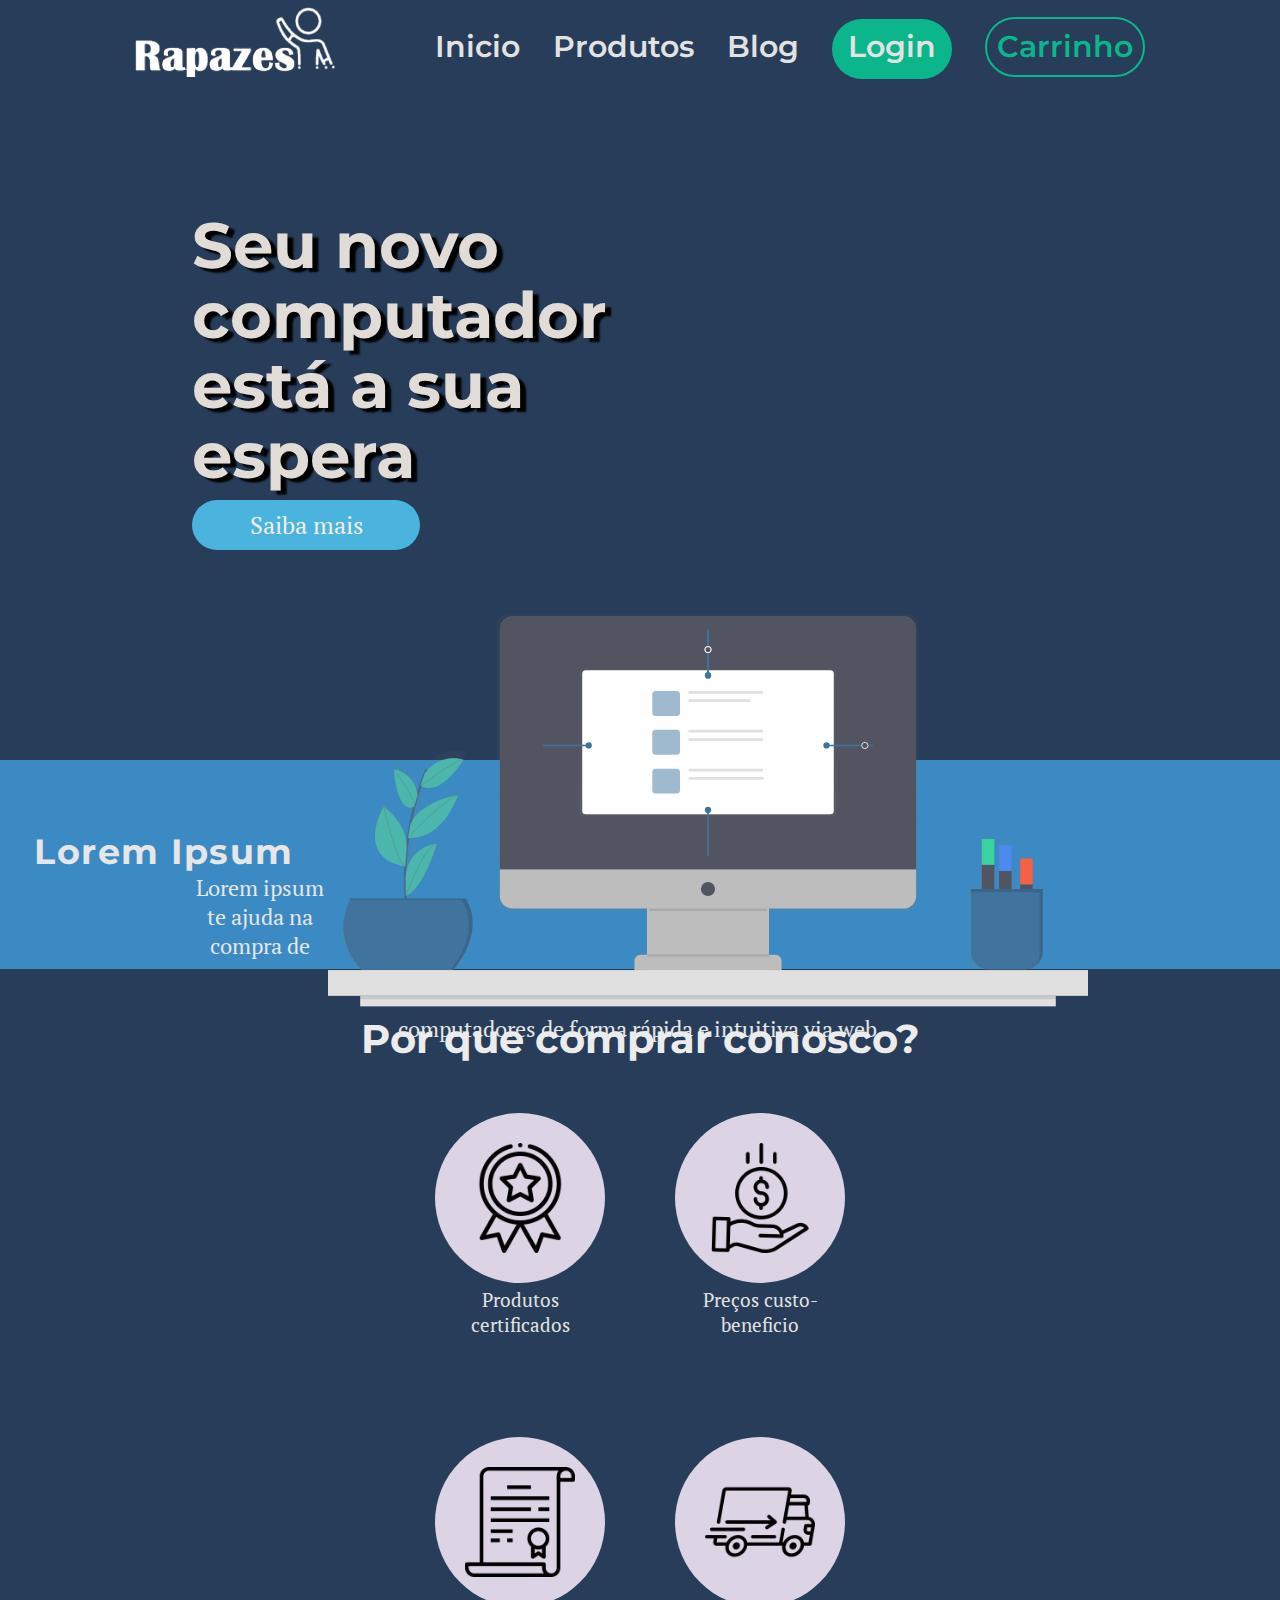
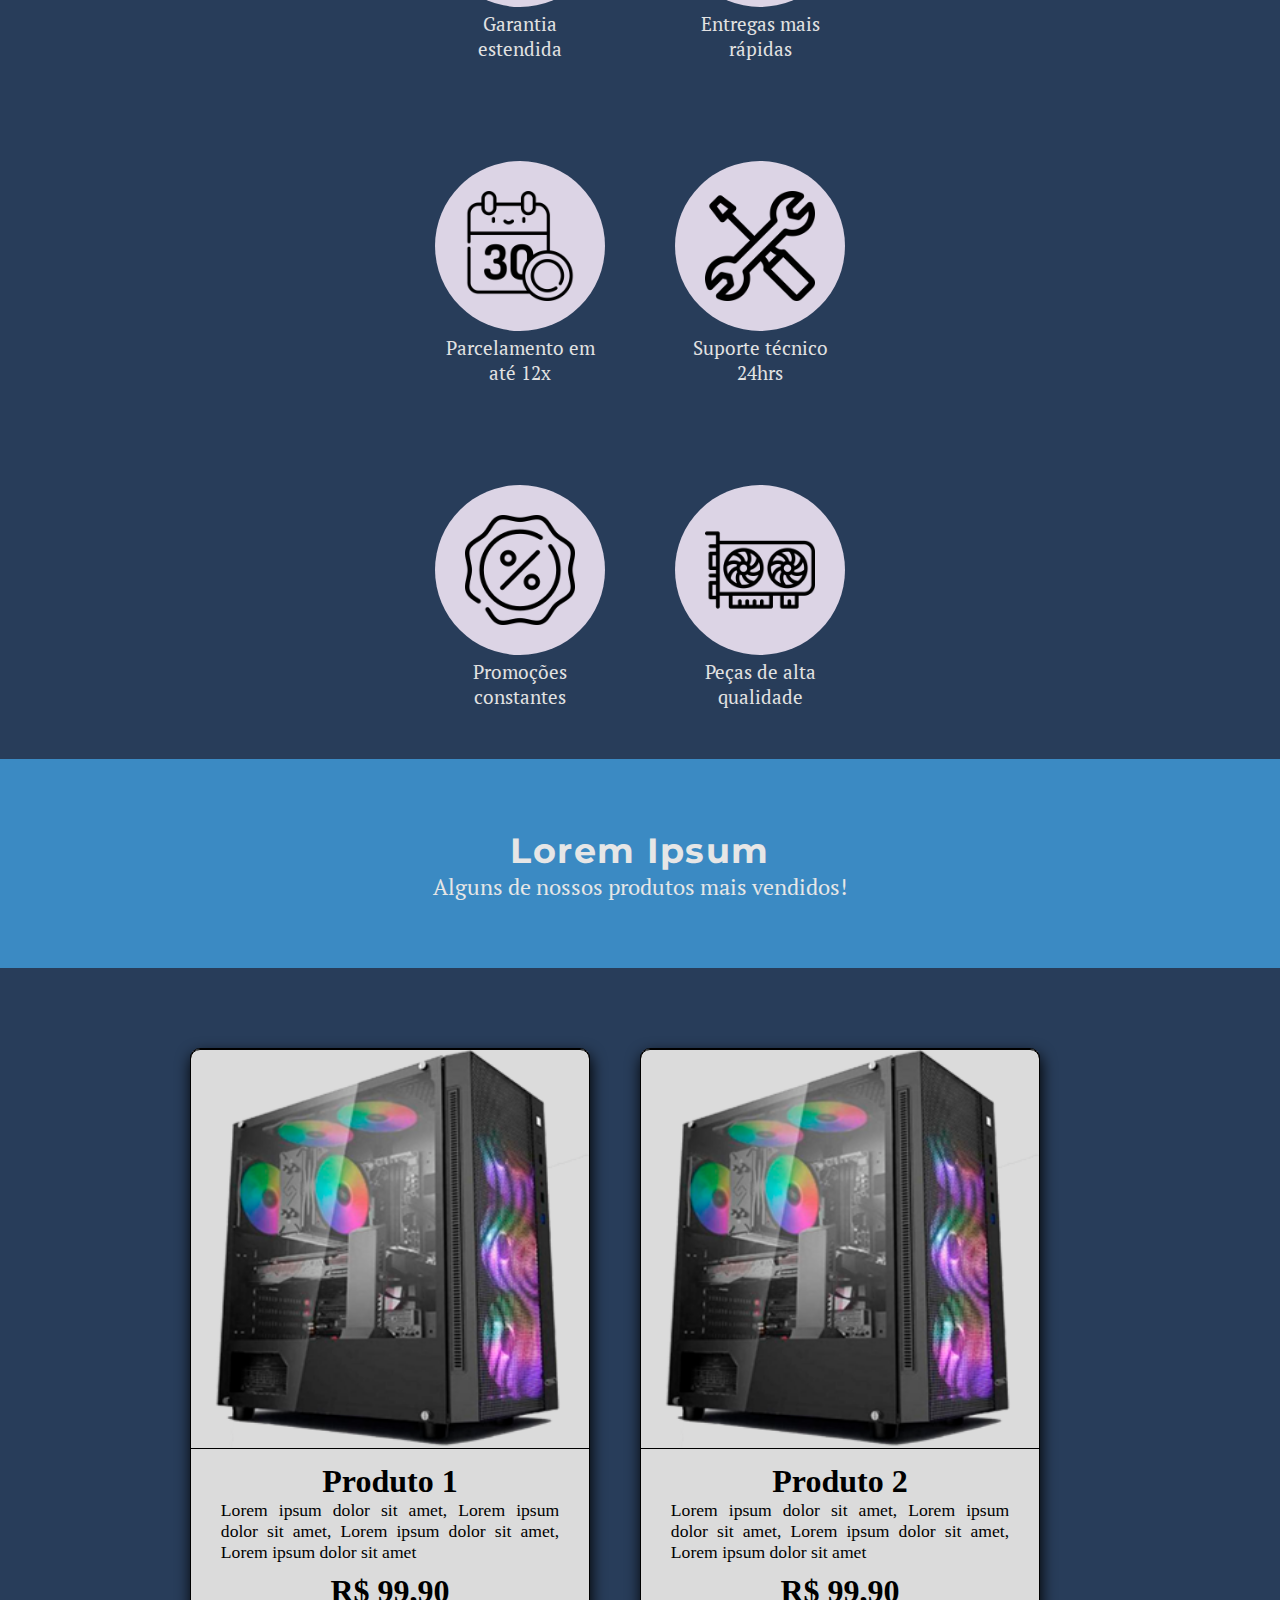
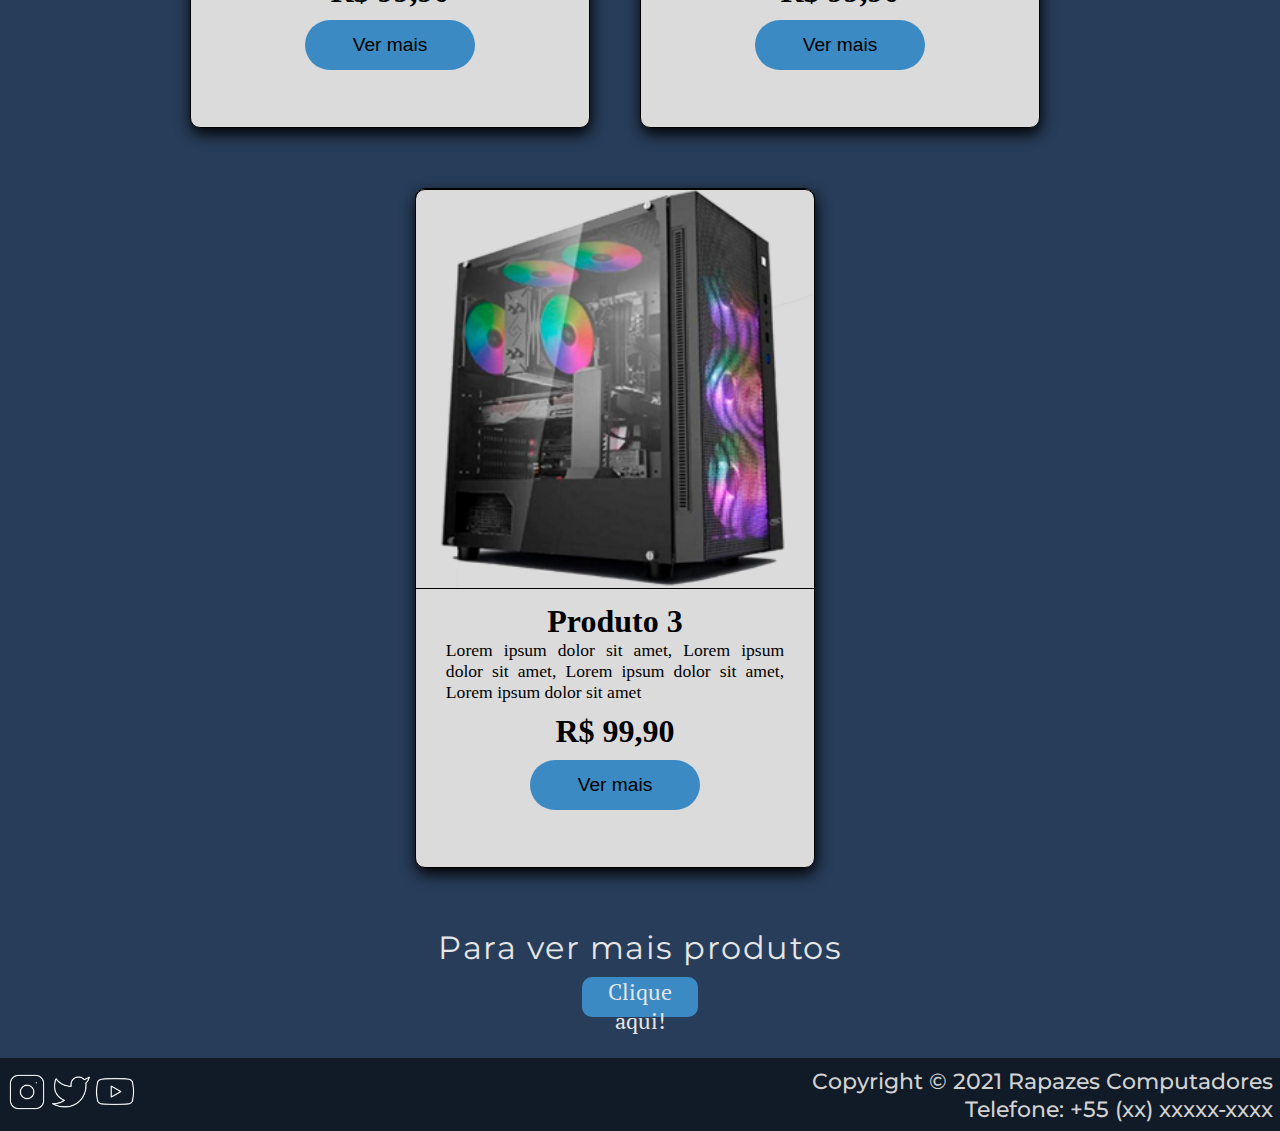
<file: index.html>
<!DOCTYPE html>
<html lang="en">

<head>
    <meta charset="UTF-8">
    <meta http-equiv="X-UA-Compatible" content="IE=edge">
    <meta name="viewport" content="width=device-width, initial-scale=1.0">
    <title>Rapazes Computadores</title>
    <link rel="stylesheet" href="css/index.css">
    <meta name="viewport" content="width=device-width, initial-scale=1.0">
    <meta name="keywords" content="computadores, venda, loja, informatica, tecnologia">
    <meta name="description" content="Página de venda dos Rapazes Computadores">
    <meta name="author" content="Flaamer">

    <link rel="preconnect" href="https://fonts.gstatic.com">
    <link href="https://fonts.googleapis.com/css2?family=PT+Serif:ital,wght@0,400;0,700;1,400;1,700&display=swap"
        rel="stylesheet">
    <link
        href="https://fonts.googleapis.com/css2?family=Montserrat:ital,wght@0,100;0,200;0,300;0,400;0,500;0,600;0,700;0,800;0,900;1,100;1,200;1,300;1,400;1,500;1,600;1,700;1,800;1,900&family=PT+Serif:ital,wght@0,400;0,700;1,400;1,700&display=swap"
        rel="stylesheet">
</head>

<body onload="atualizaInicio()">

    <header>
        <div class="container_header">
            <div class="logo">
                <img src="img/logo.png" alt="" onclick='window.location.href="index.html"' style="cursor: pointer;">
            </div>
            <!--logo-->
            <nav>
                <ul>
                    <li class="paginaRef"><a href="index.html">Inicio</a></li>
                    <li><a href="produtos.html">Produtos</a></li>
                    <li><a href="blog.html">Blog</a></li>
                    <li>
                        <a href="login.html">
                            <div class="boxLogin">Login</div>
                        </a>
                    </li>
                    <li>
                        <a href="#"
                            onclick='alert("Sistema de carrinho em desenvolvimento");console.log("acredito que no próximo trabalho o carrinho ja esteja pronto professor")'
                            style="cursor: pointer;">
                            <div class="boxCarrinho">Carrinho</div>
                        </a>
                    </li>

                </ul>
            </nav>
            <div class="clear"></div>
        </div>
        <!--container_header-->
    </header>
    <div class="container_banner">
        <div id="container_left_banner">
            <h1>Seu novo computador está a sua espera</h1>
            <button onclick='window.location.href="produtos.html"'>Saiba mais</button>
        </div>
        <!--container_left_banner-->
        <div class="banner">
            <img src="img/undraw_responsive_6c8s.svg" alt="">
        </div>
        <!--banner-->

    </div>
    <div class="separacao">
        <h1>Lorem Ipsum</h1>
        <p>Lorem ipsum te ajuda na compra de computadores de forma rápida e intuitiva via web.</p>
    </div>
    <!--banner-->
    <div class="container">
        <div class="qualidades_container">
            <h1>Por que comprar conosco?</h1>
            <div class="qualidades"></div>
        </div>
        <!--qualidades-->

        <div class="separacao">
            <h1>Lorem Ipsum</h1>
            <p>Alguns de nossos produtos mais vendidos!</p>
        </div>
        <!--separacao-->

        <div class="produtosPremiados"></div>
        <!--produtosPremiados-->

        <div class="maisProdutos">
            <p>Para ver mais produtos</p>
            <button onclick='window.location.href="produtos.html"' style="cursor: pointer;">Clique aqui!</button>
        </div>
    </div>
    <!--container-->
    <footer>
        <div class="sociais">
            <a href="https://www.instagram.com/"><img src="img/instagram 1.png" alt=""></a>
            <a href="https://twitter.com/"><img src="img/twitter 1.png" alt=""></a>
            <a href="https://www.youtube.com/"><img src="img/youtube 1.png" alt=""></a>
        </div>
        <div class="footerContainer">
            <p>Copyright © 2021 Rapazes Computadores</p>
            <p>Telefone: +55 (xx) xxxxx-xxxx</p>
        </div>
        <div class="clear"></div>
    </footer>


    <script src="js/scripts.js"></script>

</body>

</html>
</file>
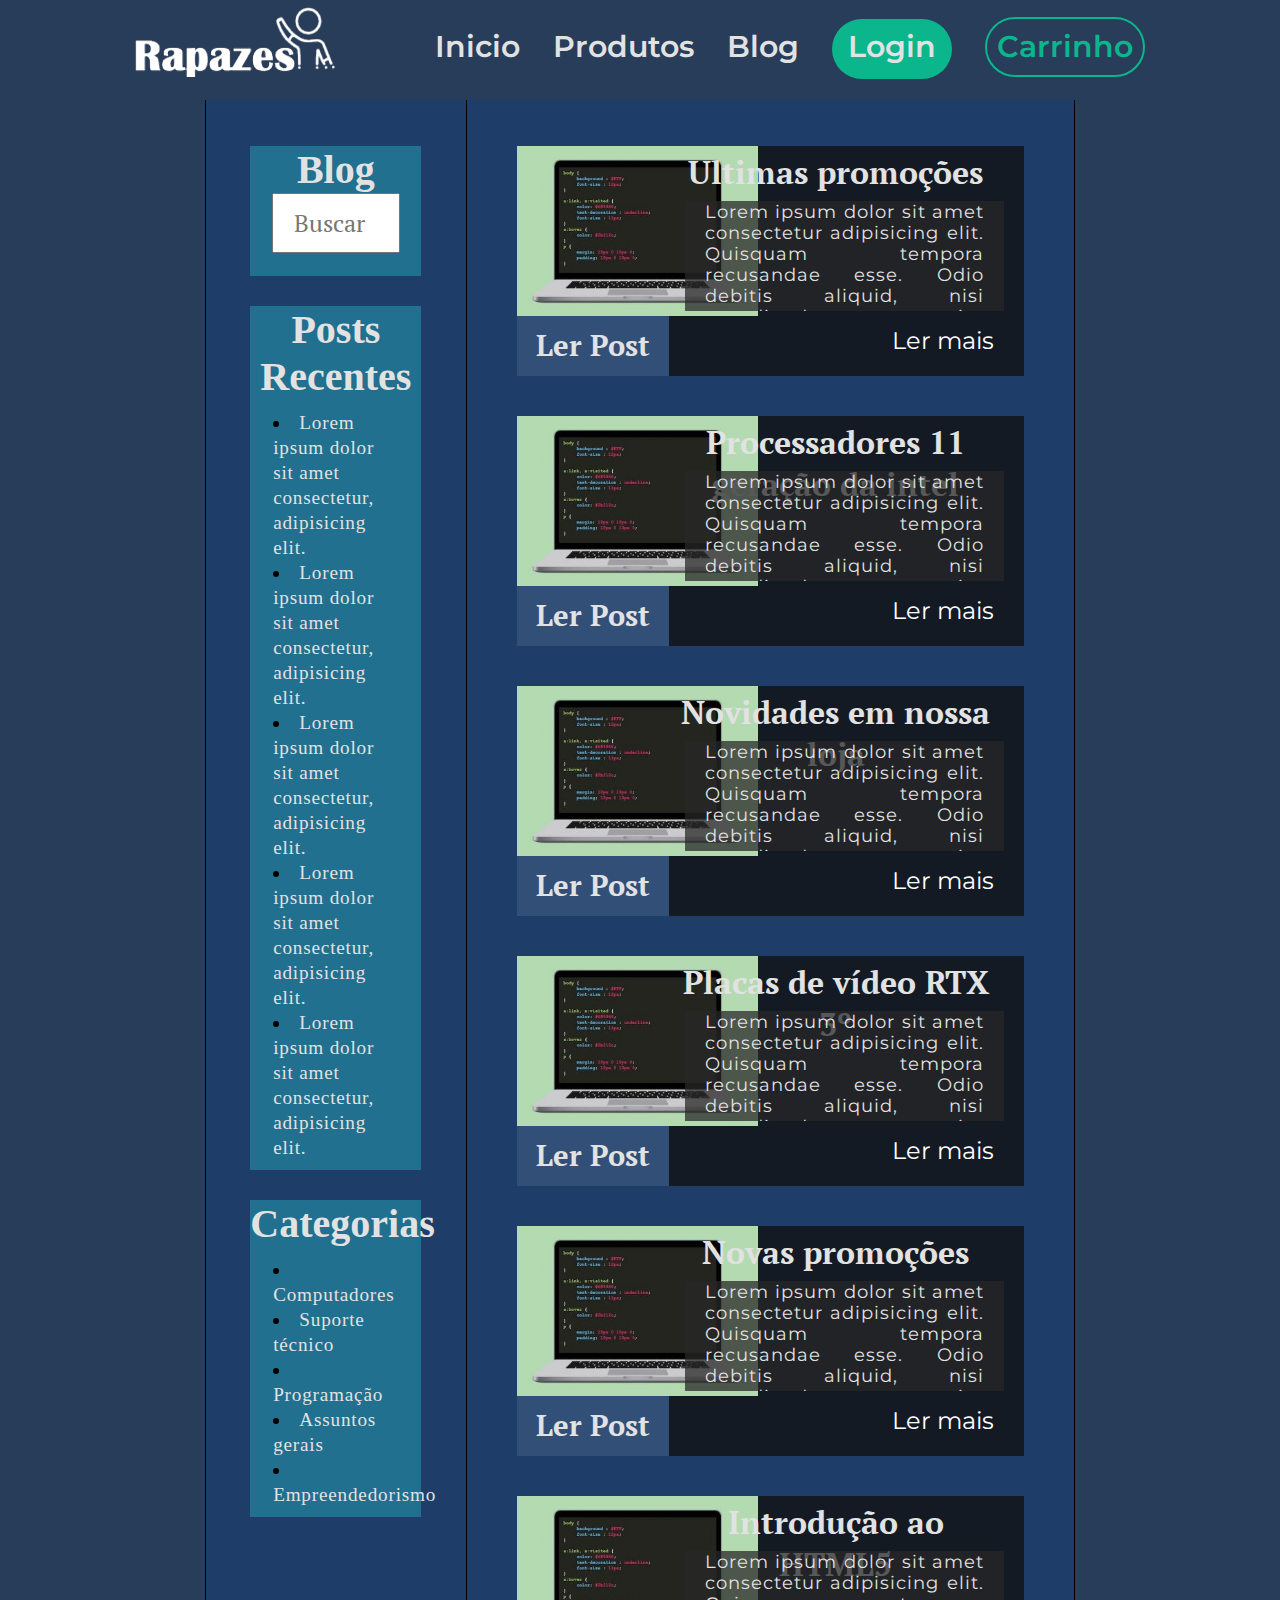
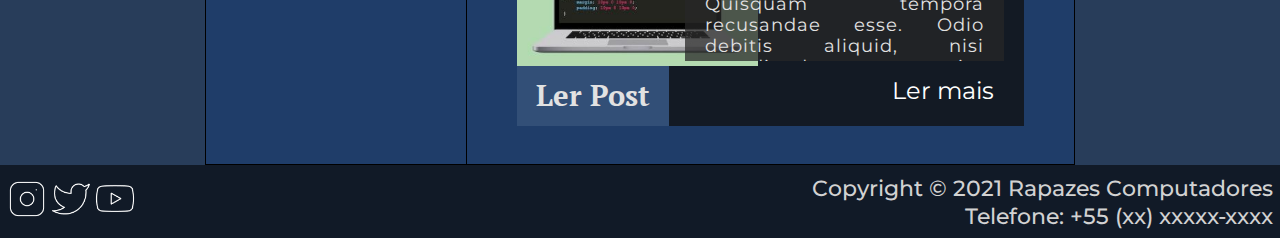
<file: blog.html>
<!DOCTYPE html>
<html lang="en">

<head>
    <meta charset="UTF-8">
    <meta http-equiv="X-UA-Compatible" content="IE=edge">
    <meta name="viewport" content="width=device-width, initial-scale=1.0">
    <title>Rapazes - Produtos</title>
    <link rel="stylesheet" href="css/blog.css">
    <meta name="viewport" content="width=device-width, initial-scale=1.0">
    <meta name="keywords" content="computadores, venda, loja, informatica, tecnologia">
    <meta name="description" content="Página de venda dos Rapazes Computadores">
    <meta name="author" content="Flaamer">

    <link rel="preconnect" href="https://fonts.gstatic.com">
    <link href="https://fonts.googleapis.com/css2?family=PT+Serif:ital,wght@0,400;0,700;1,400;1,700&display=swap"
        rel="stylesheet">
    <link
        href="https://fonts.googleapis.com/css2?family=Montserrat:ital,wght@0,100;0,200;0,300;0,400;0,500;0,600;0,700;0,800;0,900;1,100;1,200;1,300;1,400;1,500;1,600;1,700;1,800;1,900&family=PT+Serif:ital,wght@0,400;0,700;1,400;1,700&display=swap"
        rel="stylesheet">
</head>

<body>

    <header>
        <div class="container_header">
            <div class="logo">
                <img src="img/logo.png" alt="" onclick='window.location.href="index.html"' style="cursor: pointer;">
            </div>
            <!--logo-->
            <nav>
                <ul>
                    <li class="paginaRef"><a href="index.html">Inicio</a></li>
                    <li><a href="produtos.html">Produtos</a></li>
                    <li><a href="blog.html">Blog</a></li>
                    <li>
                        <a href="login.html">
                            <div class="boxLogin">Login</div>
                        </a>
                    </li>
                    <li>
                        <a href="#"
                            onclick='alert("Sistema de carrinho em desenvolvimento");console.log("acredito que no próximo trabalho o carrinho ja esteja pronto professor")'
                            style="cursor: pointer;">
                            <div class="boxCarrinho">Carrinho</div>
                        </a>
                    </li>

                </ul>
            </nav>
            <div class="clear"></div>
        </div>
        <!--container_header-->
    </header>
    <div class="conteudo">
        <div class="container">
            <div class="left">
                <div class="leftInicio">
                    <h1>Blog</h1>
                    <input type="text" placeholder="Buscar">
                </div>
                <div class="postsRecentes">
                    <h1>Posts Recentes</h1>
                    <ul>
                        <li><a href="#">Lorem ipsum dolor sit amet consectetur, adipisicing elit.</a></li>
                        <li><a href="#">Lorem ipsum dolor sit amet consectetur, adipisicing elit.</a></li>
                        <li><a href="#">Lorem ipsum dolor sit amet consectetur, adipisicing elit.</a></li>
                        <li><a href="#">Lorem ipsum dolor sit amet consectetur, adipisicing elit.</a></li>
                        <li><a href="#">Lorem ipsum dolor sit amet consectetur, adipisicing elit.</a></li>
                    </ul>
                </div>
                <div class="categorias">
                    <h1>Categorias</h1>
                    <ul>
                        <li><a href="#">Computadores</a></li>
                        <li><a href="#">Suporte técnico</a></li>
                        <li><a href="#">Programação</a></li>
                        <li><a href="#">Assuntos gerais</a></li>
                        <li><a href="#">Empreendedorismo</a></li>
                    </ul>
                </div>
            </div>
            <div class="right">

                <div class="post">
                    <div class="postLeft" onclick="alert('Post não encontrado, tente novamente mais tarde!')"
                        style="cursor: pointer;">
                        <img src="img/blog1.jpg" alt="">
                        <div class="aMais">
                            <h1>Ler Post</h1>
                        </div>
                    </div>
                    <!--postLeft-->
                    <div class="postRight">
                        <h1>Ultimas promoções</h1>
                        <p>Lorem ipsum dolor sit amet consectetur adipisicing elit. Quisquam tempora recusandae esse.
                            Odio
                            debitis aliquid, nisi repudiandae, eveniet tenetur quas ut magnam perspiciatis nobis
                            molestias
                            vel
                            harum blanditiis tempore est.</p>
                        <div class="btn">
                            <button onclick="alert('fodase.')" style="cursor: pointer;">Ler mais</button>
                        </div>
                    </div>
                    <!--postRight-->
                    <div class="clear"></div>
                </div>
                <!--post-->

                <div class="post">
                    <div class="postLeft" onclick="alert('Post não encontrado, tente novamente mais tarde!')"
                        style="cursor: pointer;">
                        <img src="img/blog1.jpg" alt="">
                        <div class="aMais">
                            <h1>Ler Post</h1>
                        </div>
                    </div>
                    <!--postLeft-->
                    <div class="postRight">
                        <h1>Processadores 11 geração da intel</h1>
                        <p>Lorem ipsum dolor sit amet consectetur adipisicing elit. Quisquam tempora recusandae esse.
                            Odio
                            debitis aliquid, nisi repudiandae, eveniet tenetur quas ut magnam perspiciatis nobis
                            molestias
                            vel
                            harum blanditiis tempore est.</p>
                        <div class="btn">
                            <button onclick="alert('fodase.')" style="cursor: pointer;">Ler mais</button>
                        </div>
                    </div>
                    <!--postRight-->
                    <div class="clear"></div>
                </div>
                <!--post-->

                <div class="post">
                    <div class="postLeft" onclick="alert('Post não encontrado, tente novamente mais tarde!')"
                        style="cursor: pointer;">
                        <img src="img/blog1.jpg" alt="">
                        <div class="aMais">
                            <h1>Ler Post</h1>
                        </div>
                    </div>
                    <!--postLeft-->
                    <div class="postRight">
                        <h1>Novidades em nossa loja</h1>
                        <p>Lorem ipsum dolor sit amet consectetur adipisicing elit. Quisquam tempora recusandae esse.
                            Odio
                            debitis aliquid, nisi repudiandae, eveniet tenetur quas ut magnam perspiciatis nobis
                            molestias
                            vel
                            harum blanditiis tempore est.</p>
                        <div class="btn">
                            <button onclick="alert('fodase.')" style="cursor: pointer;">Ler mais</button>
                        </div>
                    </div>
                    <!--postRight-->
                    <div class="clear"></div>
                </div>
                <!--post-->

                <div class="post">
                    <div class="postLeft" onclick="alert('Post não encontrado, tente novamente mais tarde!')"
                        style="cursor: pointer;">
                        <img src="img/blog1.jpg" alt="">
                        <div class="aMais">
                            <h1>Ler Post</h1>
                        </div>
                    </div>
                    <!--postLeft-->
                    <div class="postRight">
                        <h1>Placas de vídeo RTX 3º</h1>
                        <p>Lorem ipsum dolor sit amet consectetur adipisicing elit. Quisquam tempora recusandae esse.
                            Odio
                            debitis aliquid, nisi repudiandae, eveniet tenetur quas ut magnam perspiciatis nobis
                            molestias
                            vel
                            harum blanditiis tempore est.</p>
                        <div class="btn">
                            <button onclick="alert('fodase.')" style="cursor: pointer;">Ler mais</button>
                        </div>
                    </div>
                    <!--postRight-->
                    <div class="clear"></div>
                </div>
                <!--post-->

                <div class="post">
                    <div class="postLeft" onclick="alert('Post não encontrado, tente novamente mais tarde!')"
                        style="cursor: pointer;">
                        <img src="img/blog1.jpg" alt="">
                        <div class="aMais">
                            <h1>Ler Post</h1>
                        </div>
                    </div>
                    <!--postLeft-->
                    <div class="postRight">
                        <h1>Novas promoções</h1>
                        <p>Lorem ipsum dolor sit amet consectetur adipisicing elit. Quisquam tempora recusandae esse.
                            Odio
                            debitis aliquid, nisi repudiandae, eveniet tenetur quas ut magnam perspiciatis nobis
                            molestias
                            vel
                            harum blanditiis tempore est.</p>
                        <div class="btn">
                            <button onclick="alert('fodase.')" style="cursor: pointer;">Ler mais</button>
                        </div>
                    </div>
                    <!--postRight-->
                    <div class="clear"></div>
                </div>
                <!--post-->

                <div class="post">
                    <div class="postLeft" onclick="alert('Post não encontrado, tente novamente mais tarde!')"
                        style="cursor: pointer;">
                        <img src="img/blog1.jpg" alt="">
                        <div class="aMais">
                            <h1>Ler Post</h1>
                        </div>
                    </div>
                    <!--postLeft-->
                    <div class="postRight">
                        <h1>Introdução ao HTML5</h1>
                        <p>Lorem ipsum dolor sit amet consectetur adipisicing elit. Quisquam tempora recusandae esse.
                            Odio
                            debitis aliquid, nisi repudiandae, eveniet tenetur quas ut magnam perspiciatis nobis
                            molestias
                            vel
                            harum blanditiis tempore est.</p>
                        <div class="btn">
                            <button onclick="alert('fodase.')" style="cursor: pointer;">Ler mais</button>
                        </div>
                    </div>
                    <!--postRight-->
                    <div class="clear"></div>
                </div>
                <!--post-->

            </div>
            <div class="clear"></div>
        </div>
        <!--container-->
    </div>
    <!--conteudo-->
    <footer>
        <div class="sociais">
            <a href="https://www.instagram.com/"><img src="img/instagram 1.png" alt=""></a>
            <a href="https://twitter.com/"><img src="img/twitter 1.png" alt=""></a>
            <a href="https://www.youtube.com/"><img src="img/youtube 1.png" alt=""></a>
        </div>
        <div class="footerContainer">
            <p>Copyright © 2021 Rapazes Computadores</p>
            <p>Telefone: +55 (xx) xxxxx-xxxx</p>
        </div>
        <div class="clear"></div>
    </footer>

    <script src="js/scripts.js"></script>

</body>

</html>
</file>
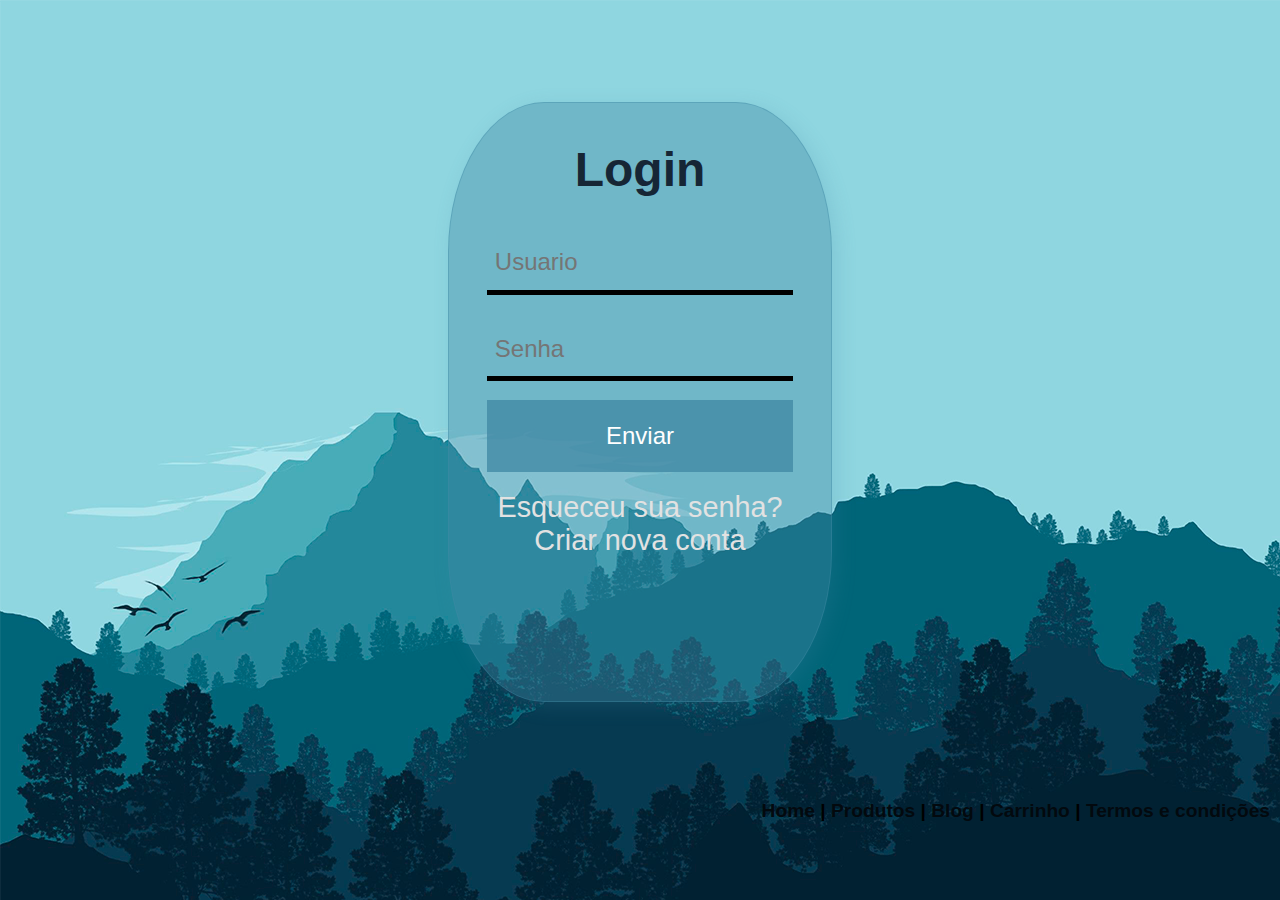
<file: login.html>
<!DOCTYPE html>
<html lang="en">

<head>
    <meta charset="UTF-8">
    <meta http-equiv="X-UA-Compatible" content="IE=edge">
    <meta name="viewport" content="width=device-width, initial-scale=1.0">
    <title>Rapazes Computadores</title>
    <link rel="stylesheet" href="css/login.css">
    <meta name="viewport" content="width=device-width, initial-scale=1.0">
    <meta name="keywords" content="computadores, venda, loja, informatica, tecnologia">
    <meta name="description" content="Página de venda dos Rapazes Computadores">
    <meta name="author" content="Flaamer">

    <link rel="preconnect" href="https://fonts.gstatic.com">
    <link href="https://fonts.googleapis.com/css2?family=PT+Serif:ital,wght@0,400;0,700;1,400;1,700&display=swap"
        rel="stylesheet">
    <link
        href="https://fonts.googleapis.com/css2?family=Montserrat:ital,wght@0,100;0,200;0,300;0,400;0,500;0,600;0,700;0,800;0,900;1,100;1,200;1,300;1,400;1,500;1,600;1,700;1,800;1,900&family=PT+Serif:ital,wght@0,400;0,700;1,400;1,700&display=swap"
        rel="stylesheet">
</head>

<body id="login-body">
    <div class="login">
        <h1>Login</h1>
        <input type="text" name="login" id="loginInput" required placeholder="Usuario"><br>
        <input type="password" name="login" id="passwordInput" required placeholder="Senha">
        <br>
        <button name="login" id="btn_login" onclick="logar()">Enviar</button>
        <p id="n_logado"><a href="#">Esqueceu sua senha?</a><br><a href="#">Criar nova conta</a></p>
    </div>
    <footer id="login-footer">
        <p><a href="index.html">Home</a> | <a href="produtos.html">Produtos</a> | <a href="blog.html">Blog</a> | <a
                href="#">Carrinho</a> | <a href="#">Termos e condições</a></p>
        <div class="clear"></div>
    </footer>
    <script src="js/login.js"></script>
</body>

</html>
</file>
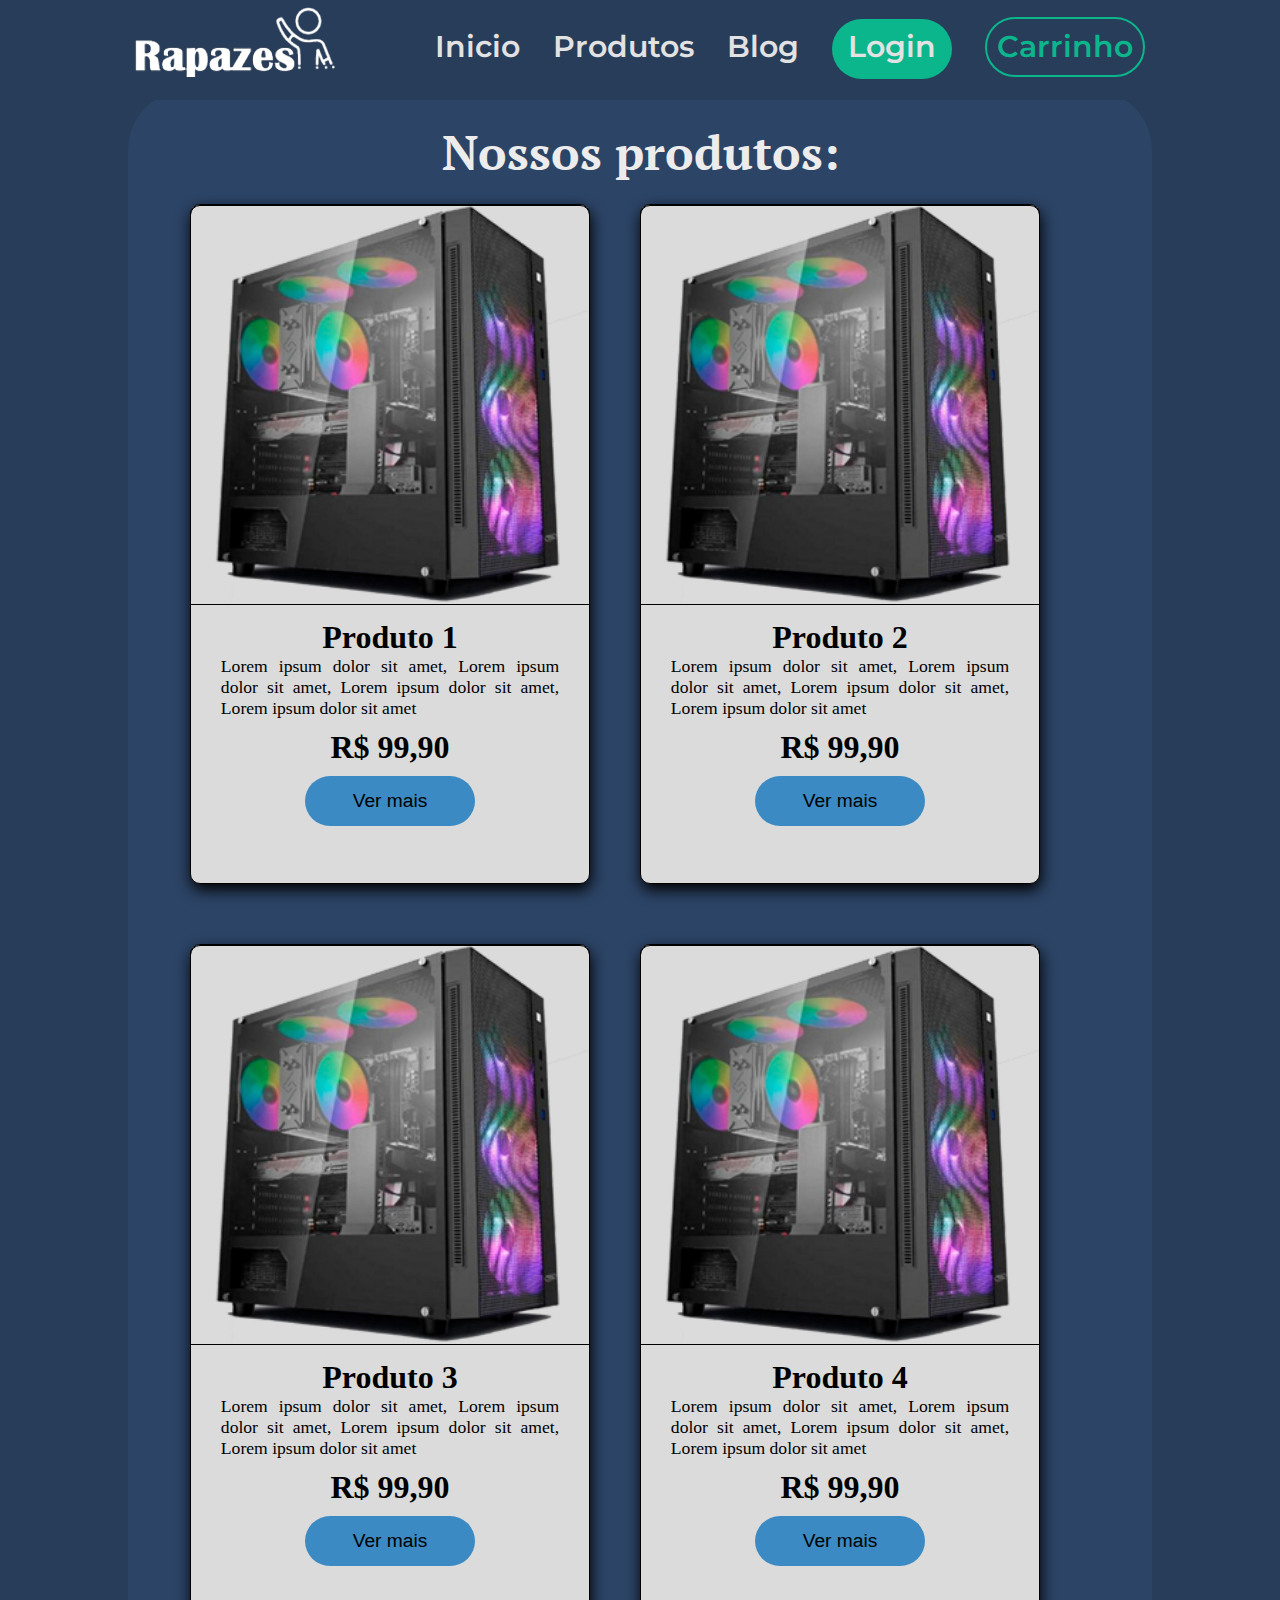
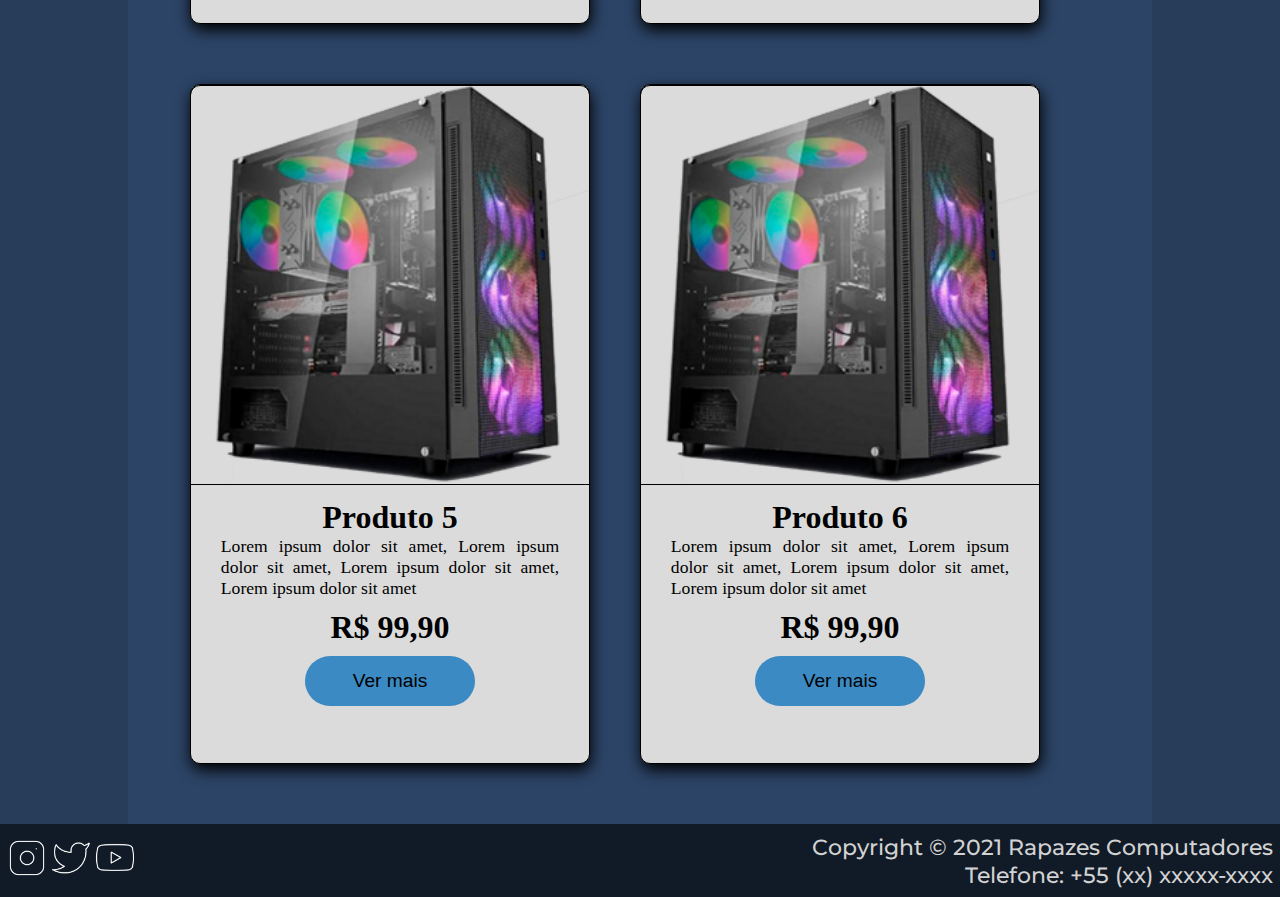
<file: produtos.html>
<!DOCTYPE html>
<html lang="en">

<head>
    <meta charset="UTF-8">
    <meta http-equiv="X-UA-Compatible" content="IE=edge">
    <meta name="viewport" content="width=device-width, initial-scale=1.0">
    <title>Rapazes - Produtos</title>
    <link rel="stylesheet" href="css/produtos.css">
    <meta name="viewport" content="width=device-width, initial-scale=1.0">
    <meta name="keywords" content="computadores, venda, loja, informatica, tecnologia">
    <meta name="description" content="Página de venda dos Rapazes Computadores">
    <meta name="author" content="Flaamer">

    <link rel="preconnect" href="https://fonts.gstatic.com">
    <link href="https://fonts.googleapis.com/css2?family=PT+Serif:ital,wght@0,400;0,700;1,400;1,700&display=swap"
        rel="stylesheet">
    <link
        href="https://fonts.googleapis.com/css2?family=Montserrat:ital,wght@0,100;0,200;0,300;0,400;0,500;0,600;0,700;0,800;0,900;1,100;1,200;1,300;1,400;1,500;1,600;1,700;1,800;1,900&family=PT+Serif:ital,wght@0,400;0,700;1,400;1,700&display=swap"
        rel="stylesheet">
</head>

<body onload="atualizaProdutos()">

    <header>
        <div class="container_header">
            <div class="logo">
                <img src="img/logo.png" alt="" onclick='window.location.href="index.html"' style="cursor: pointer;">
            </div>
            <!--logo-->
            <nav>
                <ul>
                    <li class="paginaRef"><a href="index.html">Inicio</a></li>
                    <li><a href="produtos.html">Produtos</a></li>
                    <li><a href="blog.html">Blog</a></li>
                    <li>
                        <a href="login.html">
                            <div class="boxLogin">Login</div>
                        </a>
                    </li>
                    <li>
                        <a href="#"
                            onclick='alert("Sistema de carrinho em desenvolvimento");console.log("acredito que no próximo trabalho o carrinho ja esteja pronto professor")'
                            style="cursor: pointer;">
                            <div class="boxCarrinho">Carrinho</div>
                        </a>
                    </li>

                </ul>
            </nav>
            <div class="clear"></div>
        </div>
        <!--container_header-->
    </header>
    <div class="container">



        <div class="produtos">
            <h1>Nossos produtos:</h1>
        </div>

    </div>

    <footer>
        <div class="sociais">
            <a href="https://www.instagram.com/"><img src="img/instagram 1.png" alt=""></a>
            <a href="https://twitter.com/"><img src="img/twitter 1.png" alt=""></a>
            <a href="https://www.youtube.com/"><img src="img/youtube 1.png" alt=""></a>
        </div>
        <div class="footerContainer">
            <p>Copyright © 2021 Rapazes Computadores</p>
            <p>Telefone: +55 (xx) xxxxx-xxxx</p>
        </div>
        <div class="clear"></div>
    </footer>

    <script src="js/scripts.js"></script>

</body>

</html>
</file>
<file: css/index.css>
* {
    margin: 0;
    padding: 0;
    box-sizing: border-box;
    outline: none;
}
html, body {
    height: 100%;
}

body {
    background-color: #283D5A;
}

/*header*/
header{
    width: 100%;
    height: 100px;
    background-color: #283D5A;
    position: fixed;
}
.container_header {
    width: 80%;
    height: 100%;
    margin: 0 auto;
    padding: 7px;
    }
.container_banner {
        width: 70%;
        height: 760px;
        margin: 0 auto;
        font-family: 'Montserrat', sans-serif;
        color: #d2d2d2;
        padding: 210px 0;
}
header nav {
    float: right;
    margin: 1% 0;
    font-family: 'Montserrat', sans-serif;
    font-weight: 600;
    font-size: 30px;
    color: #d2d2d2;
    box-sizing: border-box;
}
header nav ul li {
    display: inline-block;
    margin-left: 25px;
}
header nav ul li a {
    text-decoration: none;
    color: #e2e2e2;
}
header .logo{
    float: left;
}
header nav ul li .boxLogin {
    width: 120px;
    text-align: center;
    background-color: #0BB68C;
    height: 60px;
    padding: 9px;
    border-radius: 50px;
}
header nav ul li .boxCarrinho {
    width: 160px;
    text-align: center;
    padding: 9px;
    height: 60px;
    border-radius: 50px;
    border: 2px solid #0BB68C;
    color: #0BB68C;
}
header nav ul li a:hover {
    color: #4AB4DE;
    border-bottom: 3px solid #4AB4DE;
    transition: 500ms;
}
header nav ul li .boxLogin:hover {
    background-color: #e2e2e2;
    color: #0BB68C;
    transition: 500ms;
}
header nav ul li .boxCarrinho:hover {
    background-color: #e2e2e2;
    transition: 500ms;
    color: #283D5A;
    border: 1px solid #e2e2e2;
}
#container_left_banner {
    float: left;
    width: 570px;
    height: 400px;
    box-sizing: border-box;
}
.container_banner button {
    width: 40%;
    height: 50px;
    border-radius: 50px;
    border: 0;
    margin: 10px 0px;
    background-color: #4AB4DE;
    color: #f0edea;
    font-size: 1.5em;
    font-family: 'PT Serif', serif;
    font-weight: 500;
}
.container_banner button:hover {
    cursor: pointer;
    background-color: #3B8AC3;
    transition: 300ms;
}
.container_banner h1 {
    color: #e2dcd8;
    font-size: 4em;
    line-height: 70px;
    text-shadow: 6px 4px 2px black;
}
.banner {
    float: right;   
    width: 760px;
    box-sizing: border-box;
}
.banner img {
    width: 760px;
    height: 400px;
}
.clear {
    clear: both;
}
/*separacao*/
.separacao {
    width: 100%;
    background-color: #3B8AC3;
    text-align: center;
    height: 209px;
    padding: 70px 0;
}
.separacao h1 {
    color: #e6e6e6;
    font-size: 35px;
    font-family: 'Montserrat', sans-serif;
    letter-spacing: 1.5px;
}
.separacao p {
    font-size: 22px;
    color: #e6e6e6;
    font-family: 'PT Serif', serif;
    width: 70%;
    margin: 0 auto;    
}
/*container*/
.container {
    width: 100%;
    height: auto;
    margin: 0 auto;
    text-align: center;
}
.qualidades_container {
    width: 55%;
    margin: 0 auto;
}
.qualidades_container h1 {
    font-size: 2.5em;
    font-family: 'Montserrat', sans-serif;
    padding: 40px 0 0 0;
    color: #ececec;
}
.qualidade {
    display: inline-block;
    background-color: #dcd4e5;
    width: 170px;
    height: 170px;
    border-radius: 90px;
    padding: 10px 0 0 0;
}
.qualidadeSingle {
    display: inline-block;
    padding: 50px 10px;
    text-align: center;
    width: 200px;
    margin: 0 20px;
}
.qualidadeSingle p {
    font-size: 1.2em;
    font-family: 'PT Serif', serif;
    width: 150px;
    margin: 0px auto;
    color: #e2e2e2;
}
.qualidade img {
    width: 110px;
    height: 110px;
    margin: 20px 0 30px 0;
}
/*produtos*/
.produtosPremiados {
    width: 80%;
    margin: 0 auto;
    padding: 80px 0 0 0;
}
.produto {
    display: inline-block;
    width: 400px;
    margin: 0 50px 60px 0;
    height: 680px;
    border: 1px solid black;
    border-radius: 10px;
    background-color: #dbdbdb;
    box-shadow: 1px 6px 15px black;
}
.produto img {
    width: 400px;
    height: 400px;
    margin-left: -1px;
    border: 1px solid black;
    border-top-left-radius: 10px;
    border-top-right-radius: 10px;
}
.produto p {
    text-align: justify;
    width: 85%;
    margin: 0 auto;
    font-size: 1.1em;
}
.produto h1 {
    margin: 10px 0 0 0;
}
.produto button {
    width: 170px;
    font-size: 1.2em;
    height: 50px;
    padding: 5px;
    border: 0;
    outline: none;
    margin: 10px 0 20px 0;
    background-color: #3B8AC3;
    border-radius: 25px;
    cursor: pointer;
}
.produto button:hover {
    background-color: #4AB4DE;
    transition: 300ms;
}

.maisProdutos {
    width: 100%;
    text-align: center;
    height: 90px;
    margin: 0 0 40px 0;
}
.maisProdutos p {
    color: #e6e6e6;
    font-size: 2em;
    font-family: 'Montserrat', sans-serif;
    letter-spacing: 1.5px;
    margin: 0 0 10px 0;
}
.maisProdutos button {
    font-size: 22px;
    color: #e6e6e6;
    font-family: 'PT Serif', serif;
    margin: 0 auto;   
    background: #3B8AC3;
    width: 9%; 
    height: 40px;
    border: 0;
    border-radius: 10px;
}
.maisProdutos button:hover{
    background-color: #4AB4DE;
    transition: 300ms;
}
/*footer*/
footer {
    width: 100%;
    height: 73px;
    text-align: center;
    background-color: #111a27;
    padding: 7px;
}
footer img {
    width: 40px;
    height: 40px;
    margin: 7px 0;
}
.sociais {
    float: left;
}
.sociais img:hover {
    width: 45px;
    height: 45px;
    transition: 300ms;
}
.footerContainer {
    float: right;
    font-size: 1.4em;
    font-weight: 500;
    padding: 2px 0;
    color: #d2d2d2;
    font-family: 'Montserrat', sans-serif;
    text-align: right;
}
</file>
<file: css/blog.css>
* {
    margin: 0;
    padding: 0;
    box-sizing: border-box;
    outline: none;
}
html, body {
    height: 100%;
}

body {
    background-color: #283D5A;
}
.clear {
    clear: both;
}
input {
    outline: none;
}

/*header*/
header{
    width: 100%;
    height: 100px;
    background-color: #283D5A;
    position: fixed;
}
header nav {
    float: right;
    margin: 1% 0;
    font-family: 'Montserrat', sans-serif;
    font-weight: 600;
    font-size: 30px;
    color: #d2d2d2;
    box-sizing: border-box;
}
header nav ul li {
    display: inline-block;
    margin-left: 25px;
}
header nav ul li a {
    text-decoration: none;
    color: #e2e2e2;
}
header .logo{
    float: left;
}
header nav ul li .boxLogin {
    width: 120px;
    text-align: center;
    background-color: #0BB68C;
    height: 60px;
    padding: 9px;
    border-radius: 50px;
}
header nav ul li .boxCarrinho {
    width: 160px;
    text-align: center;
    padding: 9px;
    height: 60px;
    border-radius: 50px;
    border: 2px solid #0BB68C;
    color: #0BB68C;
}
header nav ul li a:hover {
    color: #4AB4DE;
    border-bottom: 3px solid #4AB4DE;
    transition: 500ms;
}
header nav ul li .boxLogin:hover {
    background-color: #e2e2e2;
    color: #0BB68C;
    transition: 500ms;
}
header nav ul li .boxCarrinho:hover {
    background-color: #e2e2e2;
    transition: 500ms;
    color: #283D5A;
    border: 1px solid #e2e2e2;
}
.container_header {
    width: 80%;
    height: 100%;
    margin: 0 auto;
    padding: 7px;
    }
/*container*/
.conteudo {
    width: 100%;
    margin: 0 auto;
    text-align: center;
    padding: 95px 0 0 0;
    background-color: #283D5A;
}
.container {
    width: 68%;
    height: 1670px;
    background-color: #d2d2d2;
    margin: 0 auto;
}
.left {
    float: left;
    width: 30%;
    height: 100%;
    padding: 50px 35px;
    background-color: #1f3d69;
    border: 1px solid black;
    border-right: 0;
}
.right {
    float: right;
    width: 70%;
    height: 100%;
    padding: 50px 50px;
    background-color: #1f3d69;
    border: 1px solid black;
}
.left h1 {
    font-size: 2.5em;
    color: #e2e2e2;
}
.leftInicio, .categorias, .postsRecentes {
    width: 90%;
    margin: 0 auto;
    background-color: rgb(33, 112, 143);
}
.leftInicio {
    background-color: rgb(33, 112, 143);
    height: 130px;
}
.leftInicio input {
    width: 75%;
    height: 60px;
    font-size: 1.5em;
    font-family: 'PT Serif', serif;
    color: #e2e2e2;
    padding: 20px;
}
.postsRecentes {
    margin: 30px auto;
}
.postsRecentes ul, .categorias ul {
    list-style-position: inside;
    text-align: left;
    width: 85%;
    margin: 0 auto;
    padding: 10px;
}
.postsRecentes ul li, .categorias ul li {
    font-size: 1.2em;
    line-height: 25px;
    letter-spacing: .5px;
    font-weight: 500;
}
.postsRecentes ul li a, .categorias ul li a {
    color: #e2e2e2;
    font-size: 1em;
    letter-spacing: 0.8px;
}
.left ul li a {
    text-decoration: none;
}
.post {
    width: 100%;
    background-color: rgba(15, 15, 15, 0.767);
    margin: 0 0 40px 0;
}
.post .postLeft {
    float: left;
    height: 100%;
    width: 30%;
}
.post img {
    width: 241px;
    height: 170px;
}
.post .postRight {
    float: right;
    width: 70%;
}
.postRight h1 {
    text-align: center;
    padding: 5px 0;
    width: 95%;
    float: right;
    margin: 0 20px;
    height: 55px;
    font-family: 'PT Serif', serif;
    font-weight: 800;
    color: #e2e2e2;
}
.postRight p {
    text-align: justify;
    width: 90%;
    padding: 0 20px;
    margin: 0 20px;
    float: right;
    z-index: 0;
    font-size: 1.1em;
    overflow-y: hidden;
    letter-spacing: 1px;
    height: 110px;
    font-family: 'Montserrat', sans-serif;
    background-color: #272727bd;
    color: #e2e2e2;
}
.post .aMais {
    width: 100%;
    height: 60px;
    margin-top: -4px;
    background-color: #324f77;
}
.post .aMais h1 {
    padding: 10px 0;
    color: #e2e2e2;
    font-family: 'PT Serif', serif;
    font-size: 1.8em;
}
.post .aMais h1:hover {
    color: white;
}
.btn {
    width: 100%;
    height: 60px;
    margin: 10px 0;
}
.btn button {
    background: none;
    border: 0;
    cursor: pointer;
    font-size: 1.5em;
    float: right;
    margin: 15px 30px;
    color: white;
    font-family: 'Montserrat', sans-serif;
}
.btn button:hover {
    border-bottom: 3px solid white;
}
/*footer*/
footer {
    width: 100%;
    height: 73px;
    text-align: center;
    background-color: #111a27;
    padding: 7px;
}
footer img {
    width: 40px;
    height: 40px;
    margin: 7px 0;
}
.sociais {
    float: left;
}
.sociais img:hover {
    width: 45px;
    height: 45px;
    transition: 300ms;
}
.footerContainer {
    float: right;
    font-size: 1.4em;
    font-weight: 500;
    padding: 2px 0;
    color: #d2d2d2;
    font-family: 'Montserrat', sans-serif;
    text-align: right;
}
</file>
<file: css/login.css>
* {
    margin: 0;
    padding: 0;
    box-sizing: border-box;
    outline: none;
}

body {
    background-image: url("../img/background2.png");
}
.login {
    width: 30%;
    height: 600px;
    background-color:rgba(66, 137, 165, 0.4);
    margin: 8%  auto;
    border: 1px solid rgba(66, 137, 165, 0.4);
    border-radius: 25%;
    box-shadow: 5px 5px 20px rgba(66, 137, 165, 0.2);

}
.login h1 {
    font-family: -apple-system, BlinkMacSystemFont, 'Segoe UI', Roboto, Oxygen, Ubuntu, Cantarell, 'Open Sans', 'Helvetica Neue', sans-serif;
    text-align: center;
    font-size: 3em;
    margin: 10% 0;
    color: #162635;
}
.hidden {
    display: none;
}
#n_logado a{
    font-size: 1em;
    color: #e2e2e2;
    text-decoration: none;
}
#n_logado a:hover {
    color: #a5a5a5;
    transition: 200ms;
}
#n_logado {
    text-align: center;
    font-size: 1.8em;
    color: #e2e2e2;
    font-family: -apple-system, BlinkMacSystemFont, 'Segoe UI', Roboto, Oxygen, Ubuntu, Cantarell, 'Open Sans', 'Helvetica Neue', sans-serif
}
#loginInput, #passwordInput {
    width: 80%;
    border: 0;
    height: 10%;
    margin: 0% 10% 0 10%;
    font-size: 1.5em;
    padding: 2%;
    color: black;
    background-color: rgba(185, 219, 230, 0);
    border-style: solid;
    border-color: black;
    border-bottom-width: 5px;
    border-top-width: 0px;
    border-right-width: 0px;
    border-left-width: 0px;
    font-weight: 500;
    outline: none;
}
#passwordInput {
    margin: 7% 10% 0 10%;
}
#btn_login {
    background-color:rgba(66, 137, 165, 0.8);
    font-size: 1.5em;
    width: 80%;
    margin: 5% 10%;
    height: 12%;
    font-weight: 500;
    color: #fff;
    border: 0;
    outline: none;
}

#btn_login:hover {
    background-color:rgba(66, 137, 165, 1);
    cursor: pointer;
}
#eye {
    position: absolute;
    top: 47.4%;
    right: 38.5%;
    width: 40px;
    opacity: 0.4;
}
#eye:hover {
    opacity: 1;
    transition: 1s;
}
footer#login-footer {
    float: right;
    font-weight: bold;
    font-size: 1.2em;
    font-family: Arial, Helvetica, sans-serif;
    margin: -5px 10px;
}
footer#login-footer a {
    text-decoration: none;
    font-family: Arial, Helvetica, sans-serif;
    color: rgb(3, 9, 14);
}

footer#login-footer a:hover {
    color: #528799;
}
</file>
<file: css/produtos.css>
* {
    margin: 0;
    padding: 0;
    box-sizing: border-box;
    outline: none;
}
html, body {
    height: 100%;
}

body {
    background-color: #283D5A;
    }

/*header*/
header{
    width: 100%;
    height: 100px;
    background-color: #283D5A;
    position: fixed;
}
header nav {
    float: right;
    margin: 1% 0;
    font-family: 'Montserrat', sans-serif;
    font-weight: 600;
    font-size: 30px;
    color: #d2d2d2;
    box-sizing: border-box;
}
header nav ul li {
    display: inline-block;
    margin-left: 25px;
}
header nav ul li a {
    text-decoration: none;
    color: #e2e2e2;
}
header .logo{
    float: left;
}
header nav ul li .boxLogin {
    width: 120px;
    text-align: center;
    background-color: #0BB68C;
    height: 60px;
    padding: 9px;
    border-radius: 50px;
}
header nav ul li .boxCarrinho {
    width: 160px;
    text-align: center;
    padding: 9px;
    height: 60px;
    border-radius: 50px;
    border: 2px solid #0BB68C;
    color: #0BB68C;
}
header nav ul li a:hover {
    color: #4AB4DE;
    border-bottom: 3px solid #4AB4DE;
    transition: 500ms;
}
header nav ul li .boxLogin:hover {
    background-color: #e2e2e2;
    color: #0BB68C;
    transition: 500ms;
}
header nav ul li .boxCarrinho:hover {
    background-color: #e2e2e2;
    transition: 500ms;
    color: #283D5A;
    border: 1px solid #e2e2e2;
}
.container_header {
    width: 80%;
    height: 100%;
    margin: 0 auto;
    padding: 7px;
    }
/*container*/
.container {
    width: 100%;
    height: auto;
    margin: 0 auto;
    text-align: center;
    padding: 90px 0 0 0;
}

.produtos {
    width: 80%;
    margin: 0 auto;
    padding: 30px 0 0 0;
    background-color: rgba(50, 79, 119, 0.4);
    border-radius: 60px;
    border-bottom-left-radius: 0px;
    border-bottom-right-radius: 0px;
}
.produtos h1:first-child {
    color: #ececec;
    font-size: 3em;
    font-family: 'PT Serif', serif;
    margin-bottom: 20px;
}
.produto {
    display: inline-block;
    width: 400px;
    margin: 0 50px 60px 0;
    height: 680px;
    border: 1px solid black;
    border-radius: 10px;
    background-color: #dbdbdb;
    box-shadow: 1px 6px 15px black;
}
.produto img {
    width: 400px;
    height: 400px;
    margin-left: -1px;
    border: 1px solid black;
    border-top-left-radius: 10px;
    border-top-right-radius: 10px;
}
.produto p {
    text-align: justify;
    width: 85%;
    margin: 0 auto;
    font-size: 1.1em;
}
.produto h1 {
    margin: 10px 0 0 0;
}
.produto button {
    width: 170px;
    font-size: 1.2em;
    height: 50px;
    padding: 5px;
    border: 0;
    outline: none;
    margin: 10px 0 20px 0;
    background-color: #3B8AC3;
    border-radius: 25px;
    cursor: pointer;
}
.produto button:hover {
    background-color: #4AB4DE;
    transition: 300ms;
}

/*footer*/
footer {
    width: 100%;
    height: 73px;
    text-align: center;
    background-color: #111a27;
    padding: 7px;
}
footer img {
    width: 40px;
    height: 40px;
    margin: 7px 0;
}
.sociais {
    float: left;
}
.sociais img:hover {
    width: 45px;
    height: 45px;
    transition: 300ms;
}
.footerContainer {
    float: right;
    font-size: 1.4em;
    font-weight: 500;
    padding: 2px 0;
    color: #d2d2d2;
    font-family: 'Montserrat', sans-serif;
    text-align: right;
}
</file>
